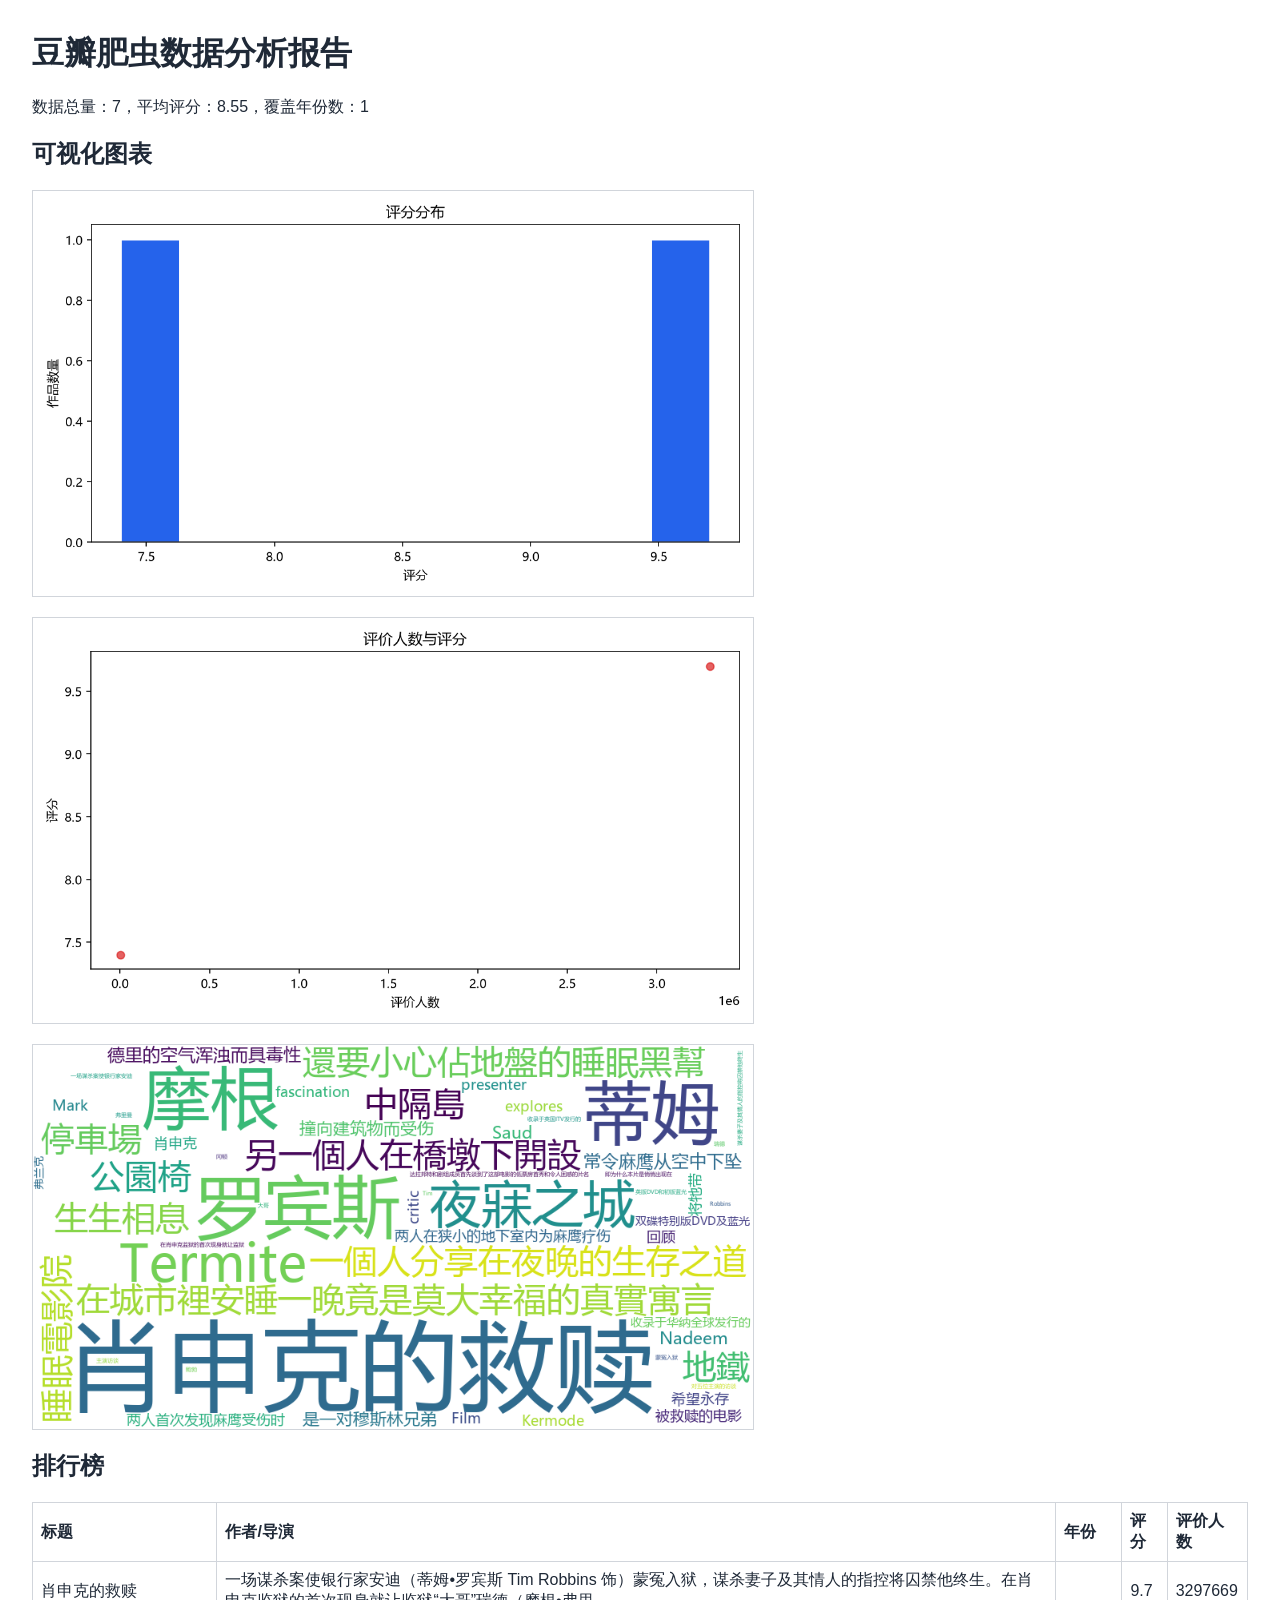
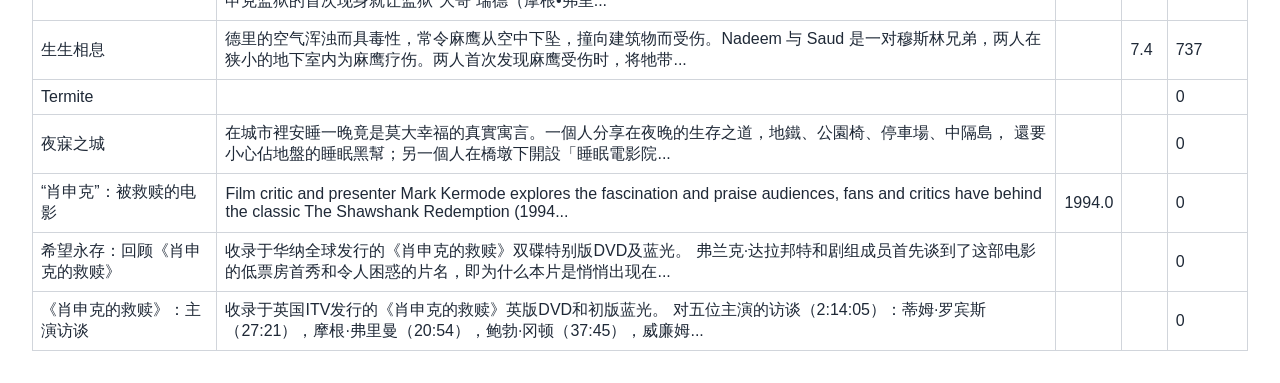
<file: docs/report_20260622_184855.html>
<!doctype html>
<html lang="zh-CN">
<head>
  <meta charset="utf-8">
  <title>豆瓣肥虫数据分析报告</title>
  <style>
    body { font-family: "Microsoft YaHei", Arial, sans-serif; margin: 32px; color: #1f2937; }
    img { max-width: 720px; display: block; margin: 20px 0; border: 1px solid #d1d5db; }
    table { border-collapse: collapse; width: 100%; }
    th, td { border: 1px solid #d1d5db; padding: 8px; text-align: left; }
  </style>
</head>
<body>
  <h1>豆瓣肥虫数据分析报告</h1>
  <p>数据总量：7，平均评分：8.55，覆盖年份数：1</p>
  <h2>可视化图表</h2>
  <img src="[data-uri]" alt="rating_hist">
<img src="[data-uri]" alt="rating_count_scatter">
<img src="[data-uri]" alt="wordcloud">
  <h2>排行榜</h2>
  <table>
    <thead><tr><th>标题</th><th>作者/导演</th><th>年份</th><th>评分</th><th>评价人数</th></tr></thead>
    <tbody><tr><td>肖申克的救赎</td><td>一场谋杀案使银行家安迪（蒂姆•罗宾斯 Tim Robbins 饰）蒙冤入狱，谋杀妻子及其情人的指控将囚禁他终生。在肖申克监狱的首次现身就让监狱“大哥”瑞德（摩根•弗里...</td><td></td><td>9.7</td><td>3297669</td></tr>
<tr><td>生生相息</td><td>德里的空气浑浊而具毒性，常令麻鹰从空中下坠，撞向建筑物而受伤。Nadeem 与 Saud 是一对穆斯林兄弟，两人在狭小的地下室内为麻鹰疗伤。两人首次发现麻鹰受伤时，将牠带...</td><td></td><td>7.4</td><td>737</td></tr>
<tr><td>Termite</td><td></td><td></td><td></td><td>0</td></tr>
<tr><td>夜寐之城</td><td>在城市裡安睡一晚竟是莫大幸福的真實寓言。一個人分享在夜晚的生存之道，地鐵、公園椅、停車場、中隔島， 還要小心佔地盤的睡眠黑幫；另一個人在橋墩下開設「睡眠電影院...</td><td></td><td></td><td>0</td></tr>
<tr><td>“肖申克”：被救赎的电影</td><td>Film critic and presenter Mark Kermode explores the fascination and praise audiences, fans and critics have behind the classic The Shawshank Redemption (1994...</td><td>1994.0</td><td></td><td>0</td></tr>
<tr><td>希望永存：回顾《肖申克的救赎》</td><td>收录于华纳全球发行的《肖申克的救赎》双碟特别版DVD及蓝光。 弗兰克·达拉邦特和剧组成员首先谈到了这部电影的低票房首秀和令人困惑的片名，即为什么本片是悄悄出现在...</td><td></td><td></td><td>0</td></tr>
<tr><td>《肖申克的救赎》：主演访谈</td><td>收录于英国ITV发行的《肖申克的救赎》英版DVD和初版蓝光。 对五位主演的访谈（2:14:05）：蒂姆·罗宾斯（27:21），摩根·弗里曼（20:54），鲍勃·冈顿（37:45），威廉姆...</td><td></td><td></td><td>0</td></tr></tbody>
  </table>
</body>
</html>
</file>
